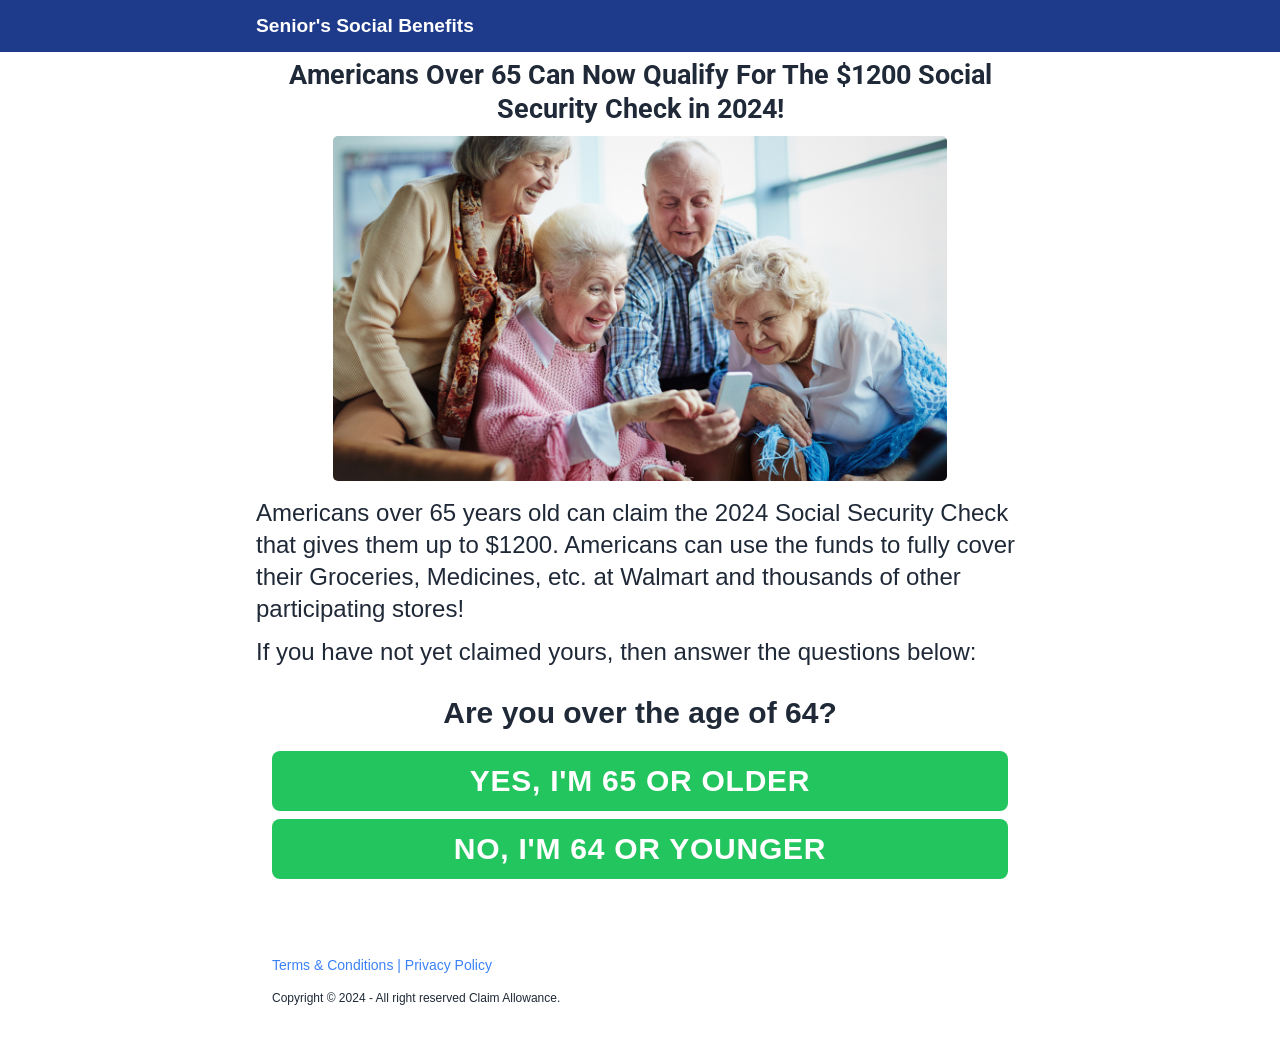
<file: index.html>
<!DOCTYPE html>
<html lang="en">
<head>
  <meta charset="UTF-8">
  <meta name="viewport" content="width=device-width, initial-scale=1">
  <title>Senior's Allowance Program 2024</title>
  <link rel="preconnect" href="https://fonts.googleapis.com">
  <link rel="preconnect" href="https://fonts.gstatic.com" crossorigin>
  <link href="https://fonts.googleapis.com/css2?family=Roboto:wght@700;900&display=swap" rel="stylesheet">
  <link rel="stylesheet" href="styles.css">
  <script>
    (function (w, d, s, l, i) {
      w[l] = w[l] || [];
      w[l].push({ "gtm.start": new Date().getTime(), event: "gtm.js" });
      var f = d.getElementsByTagName(s)[0], j = d.createElement(s), dl = l != "dataLayer" ? "&l=" + l : "";
      j.async = true;
      j.src = "https://www.googletagmanager.com/gtm.js?id=" + i + dl;
      f.parentNode.insertBefore(j, f);
    })(window, document, "script", "dataLayer", "GTM-P9PCFWQD");
  </script>
  <script src="//b-js.ringba.com/CA3a98f858ec63494d8bf83cc492e146e8" async></script>
</head>
<body>
  <noscript><iframe src="https://www.googletagmanager.com/ns.html?id=GTM-P9PCFWQD" height="0" width="0" style="display:none;visibility:hidden"></iframe></noscript>
  <div class="clm-layout">
    <div class="clm-header" id="top">Senior's Social Benefits</div>
    <div class="clm-main" id="quiz-view">
      <div class="clm-intro">
        <div class="clm-headline"><b>Americans Over 65 Can Now Qualify For The $1200 Social Security Check in 2024!</b></div>
        <img class="clm-photo" src="hero.png" alt="head">
        <div class="clm-copy">Americans over 65 years old can claim the 2024 Social Security Check that gives them up to $1200. Americans can use the funds to fully cover their Groceries, Medicines, etc. at Walmart and thousands of other participating stores!</div>
        <div class="clm-copy clm-sub">If you have not yet claimed yours, then answer the questions below:</div>
      </div>
      <div class="clm-survey">
        <div class="clm-question" id="question">Are you over the age of 64?</div>
        <div class="clm-choices">
          <div class="clm-choice" id="yes">YES, I'M 65 OR OLDER</div>
          <div class="clm-choice" id="no">NO, I'M 64 OR YOUNGER</div>
        </div>
      </div>
    </div>
    <div class="clm-status" id="status-view" hidden>Reviewing Your Answers...</div>
    <div class="clm-status" id="done-view" hidden>
      <div class="clm-congrats">Congratulation, You Qualify!</div>
      <div class="clm-claim">Make A <b>Quick Call</b> To Claim Your $1200 Social Security Benefit!</div>
      <div class="clm-spots">Spots remaining: 4</div>
      <div class="clm-tap">👇 TAP BELOW TO CALL 👇</div>
      <a class="clm-callbtn" href="tel:+18446720874">CALL (844) 672-0874</a>
      <div class="clm-reserve">We Have Reserved Your Spot</div>
      <div class="clm-desc">Due to high call volume, your official agent is waiting for only <b>3 minutes</b>, then your spot will not be reserved.</div>
      <div class="clm-timer"><span class="clm-cell" id="mins">3</span><span class="clm-cell">:</span><span class="clm-cell" id="secs">00</span></div>
    </div>
    <div class="clm-footer">
      <div class="clm-terms"><a href="terms.html">Terms &amp; Conditions</a> | <a href="privacy.html">Privacy Policy</a></div>
      <div class="clm-copyright">Copyright © 2024 - All right reserved Claim Allowance.</div>
    </div>
  </div>
  <script src="quiz.js"></script>
</body>
</html>
</file>
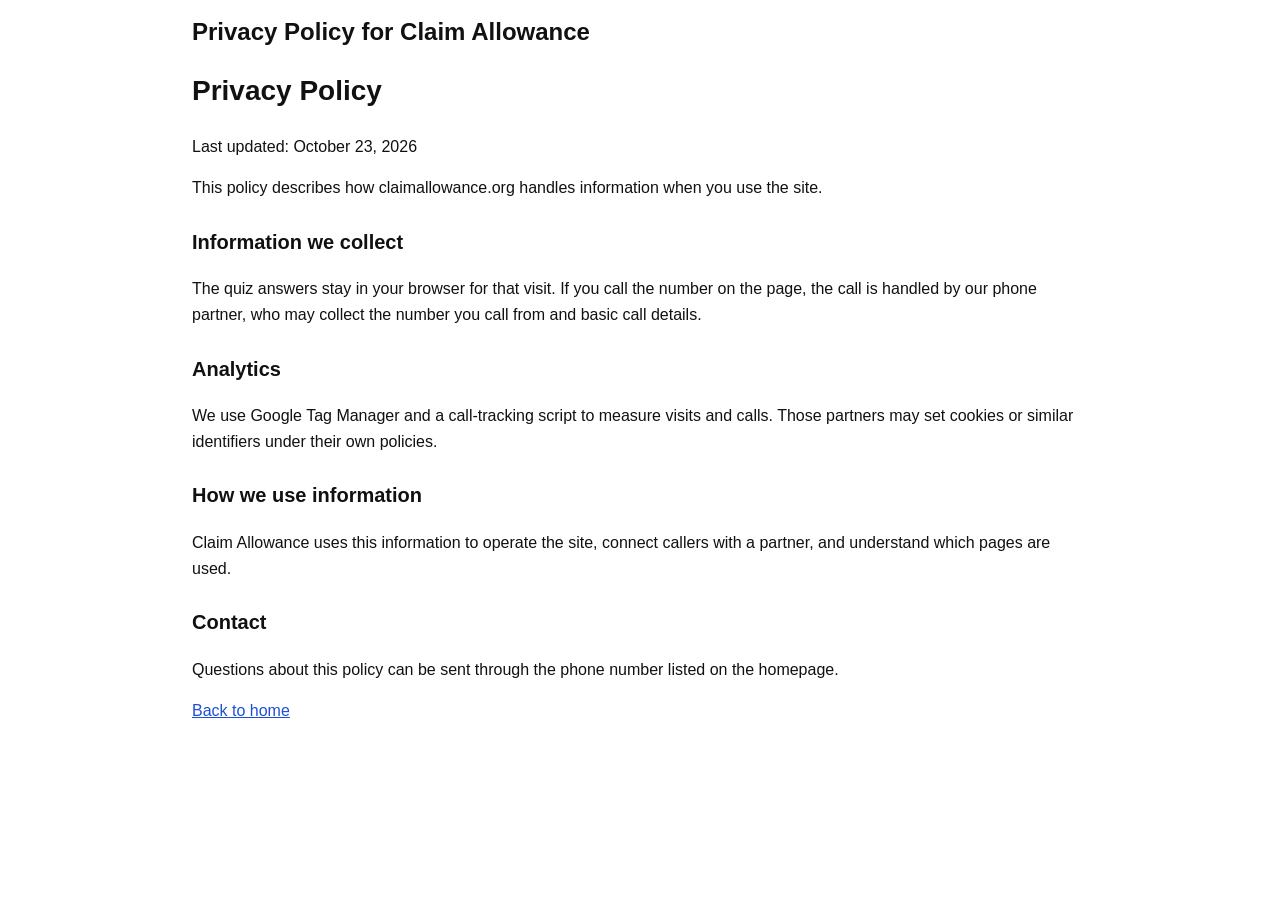
<file: privacy.html>
<!DOCTYPE html>
<html lang="en">
<head>
  <meta charset="UTF-8">
  <meta name="viewport" content="width=device-width, initial-scale=1">
  <title>Privacy Policy | Claim Allowance</title>
  <link rel="stylesheet" href="styles.css">
</head>
<body>
  <div class="clm-docpage">
    <p class="clm-doctitle">Privacy Policy for Claim Allowance</p>
    <div class="clm-docinner">
      <h1>Privacy Policy</h1>
      <p>Last updated: October 23, 2026</p>
      <p>This policy describes how claimallowance.org handles information when you use the site.</p>
      <h2>Information we collect</h2>
      <p>The quiz answers stay in your browser for that visit. If you call the number on the page, the call is handled by our phone partner, who may collect the number you call from and basic call details.</p>
      <h2>Analytics</h2>
      <p>We use Google Tag Manager and a call-tracking script to measure visits and calls. Those partners may set cookies or similar identifiers under their own policies.</p>
      <h2>How we use information</h2>
      <p>Claim Allowance uses this information to operate the site, connect callers with a partner, and understand which pages are used.</p>
      <h2>Contact</h2>
      <p>Questions about this policy can be sent through the phone number listed on the homepage.</p>
      <p><a href="index.html">Back to home</a></p>
    </div>
  </div>
</body>
</html>
</file>
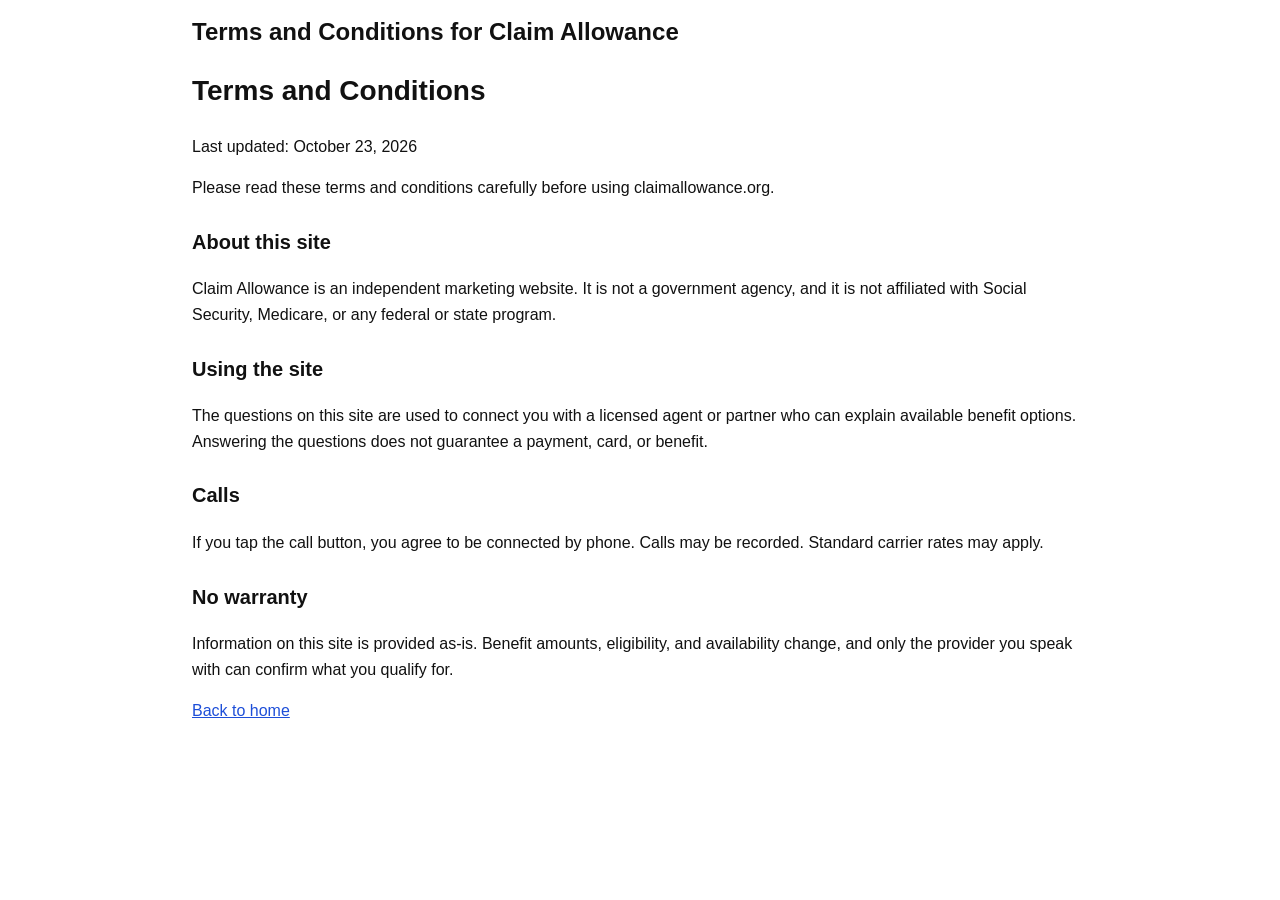
<file: terms.html>
<!DOCTYPE html>
<html lang="en">
<head>
  <meta charset="UTF-8">
  <meta name="viewport" content="width=device-width, initial-scale=1">
  <title>Terms and Conditions | Claim Allowance</title>
  <link rel="stylesheet" href="styles.css">
</head>
<body>
  <div class="clm-docpage">
    <p class="clm-doctitle">Terms and Conditions for Claim Allowance</p>
    <div class="clm-docinner">
      <h1>Terms and Conditions</h1>
      <p>Last updated: October 23, 2026</p>
      <p>Please read these terms and conditions carefully before using claimallowance.org.</p>
      <h2>About this site</h2>
      <p>Claim Allowance is an independent marketing website. It is not a government agency, and it is not affiliated with Social Security, Medicare, or any federal or state program.</p>
      <h2>Using the site</h2>
      <p>The questions on this site are used to connect you with a licensed agent or partner who can explain available benefit options. Answering the questions does not guarantee a payment, card, or benefit.</p>
      <h2>Calls</h2>
      <p>If you tap the call button, you agree to be connected by phone. Calls may be recorded. Standard carrier rates may apply.</p>
      <h2>No warranty</h2>
      <p>Information on this site is provided as-is. Benefit amounts, eligibility, and availability change, and only the provider you speak with can confirm what you qualify for.</p>
      <p><a href="index.html">Back to home</a></p>
    </div>
  </div>
</body>
</html>
</file>
<file: styles.css>
* { box-sizing: border-box; }
html, body { margin: 0; padding: 0; }
body {
  background: #fff;
  color: #1f2937;
  font-family: "Helvetica Neue", Helvetica, Arial, sans-serif;
  line-height: 1.75;
  -webkit-font-smoothing: antialiased;
}
.clm-layout { min-height: 100vh; }
.clm-header {
  background: #1e3a8a;
  color: #fff;
  font-size: 1.2rem;
  font-weight: 800;
  line-height: 1.45;
  margin-bottom: 4px;
  padding: 0.75rem 16rem;
  text-align: left;
}
.clm-main { margin: 0 auto; max-width: 48rem; }
.clm-intro { text-align: center; }
.clm-headline {
  color: #1f2937;
  font-family: Roboto, sans-serif;
  font-size: 1.7rem;
  font-weight: 900;
  line-height: 1.25;
  margin-top: -14px;
  padding: 1rem 0;
}
.clm-photo {
  border-radius: 5px;
  display: block;
  margin: -6px auto 0;
  width: 80%;
}
.clm-copy {
  color: #1f2937;
  font-size: 1.5rem;
  font-weight: 400;
  line-height: 2rem;
  margin: 1rem 0;
  text-align: left;
}
.clm-sub { margin-top: -5px; }
.clm-survey { margin-top: -5px; padding: 1rem; text-align: center; }
.clm-question {
  color: #1f2937;
  font-size: 1.875rem;
  font-weight: 700;
  line-height: 2.25rem;
  text-align: center;
}
.clm-choices {
  display: grid;
  gap: 0.5rem;
  margin-top: 1.2rem;
}
.clm-choice {
  align-items: center;
  background: #22c55e;
  border-radius: 0.5rem;
  color: #fff;
  cursor: pointer;
  display: flex;
  font-size: 1.875rem;
  font-weight: 700;
  justify-content: center;
  letter-spacing: 0.025em;
  line-height: 2.25rem;
  padding: 0.75rem;
  text-align: center;
  text-transform: uppercase;
  transition: background-color 0.2s ease;
  width: 100%;
}
.clm-choice:hover { background: #3ee97c; }
.clm-status {
  background: #e9f2ff;
  border-top: 2px solid #3b82f6;
  color: #1f2937;
  font-size: 1.125rem;
  font-weight: 400;
  line-height: 1.75rem;
  margin: 1rem auto;
  max-width: 48rem;
  padding: 1.5rem;
  text-align: center;
}
#status-view { font-weight: 700; }
.clm-congrats {
  color: #22c55e;
  font-size: 1.5rem;
  font-weight: 700;
  line-height: 2rem;
}
.clm-claim {
  background: #fef08a;
  color: #1f2937;
  font-size: 1.5rem;
  font-weight: 700;
  line-height: 2rem;
  margin-top: 0.5rem;
}
.clm-spots {
  background: #fde047;
  border-radius: 0.5rem;
  color: #1f2937;
  font-size: 1.25rem;
  font-weight: 700;
  line-height: 1.75rem;
  margin: 1rem auto;
  padding: 0.5rem 1rem;
  width: max-content;
}
.clm-tap {
  color: #1f2937;
  font-size: 1rem;
  font-weight: 700;
  line-height: 1.75rem;
  margin-top: 2rem;
}
.clm-callbtn {
  animation: glow 1.5s ease-in-out infinite alternate;
  background: #22c55e;
  border-radius: 0.5rem;
  color: #fff;
  cursor: pointer;
  display: block;
  font-size: 1.5rem;
  font-weight: 700;
  line-height: 2rem;
  margin: 1rem 0;
  padding: 1.25rem;
  text-decoration: none;
  text-transform: capitalize;
  transition: background-color 0.2s ease;
}
.clm-callbtn:hover { background: #3bec7c; }
.clm-reserve {
  font-size: 1.25rem;
  font-weight: 700;
  line-height: 2rem;
  margin-top: 1.25rem;
}
.clm-desc {
  font-size: 1rem;
  font-weight: 400;
  line-height: 1.5rem;
  margin: 1rem 0;
}
.clm-timer {
  background: transparent;
  border: 2px dashed #ff0000;
  color: #ff0000;
  display: flex;
  font-size: 1.25rem;
  font-weight: 400;
  justify-content: center;
  line-height: 1.75rem;
  margin: 0.5rem auto 0;
  padding: 0.25rem 1rem;
  width: max-content;
}
.clm-footer {
  display: flex;
  flex-direction: column;
  font-size: 0.875rem;
  gap: 0.35rem;
  justify-content: center;
  line-height: 1.25rem;
  margin: 2.75rem auto 1.5rem;
  max-width: 48rem;
  padding: 1rem;
}
.clm-terms { color: #3b82f6; margin-bottom: 0.5rem; }
.clm-terms a { color: #3b82f6; text-decoration: none; }
.clm-terms a:hover { text-decoration: underline; }
.clm-copyright { color: #1f2937; font-size: 12px; }
.clm-docpage {
  color: #111;
  margin: 0 auto;
  max-width: 1024px;
  padding: 16px 5% 48px;
}
.clm-doctitle {
  font-size: 24px;
  font-weight: 700;
  line-height: 1.3;
  margin: 0 0 16px;
}
.clm-docinner h1 { font-size: 28px; font-weight: 700; }
.clm-docinner h2 { font-size: 20px; margin-top: 1.5rem; }
.clm-docinner p, .clm-docinner li { font-size: 16px; line-height: 1.6; }
.clm-docinner a { color: #1d4ed8; }
@keyframes glow {
  from { box-shadow: 0 0 5px #34c759, 0 0 10px #34c759; }
  to { box-shadow: 0 0 14px #34c759, 0 0 28px #34c759; }
}
@media (max-width: 768px) {
  .clm-header { padding: 1.25rem 1rem; text-align: center; }
  .clm-main { padding: 0.4rem 1rem; }
  .clm-headline { font-size: 1.5rem; line-height: 1.2; }
  .clm-copy { font-size: 1rem; line-height: 1.5rem; margin-top: 1rem; }
  .clm-survey { padding: 0; }
  .clm-question { font-size: 1.5rem; line-height: 2rem; text-align: center; }
  .clm-choice { font-size: 1.5rem; line-height: 2rem; }
  .clm-status { margin: 1.25rem 1rem; }
  .clm-congrats, .clm-claim { font-size: 1.25rem; line-height: 1.75rem; }
  .clm-tap { font-size: 1.1rem; }
  .clm-callbtn { font-size: 1.35rem; line-height: 1.75rem; }
  .clm-reserve { font-size: 1.125rem; }
  .clm-desc { font-size: 0.875rem; line-height: 1.25rem; }
  .clm-footer, .clm-terms { text-align: center; }
}
</file>
